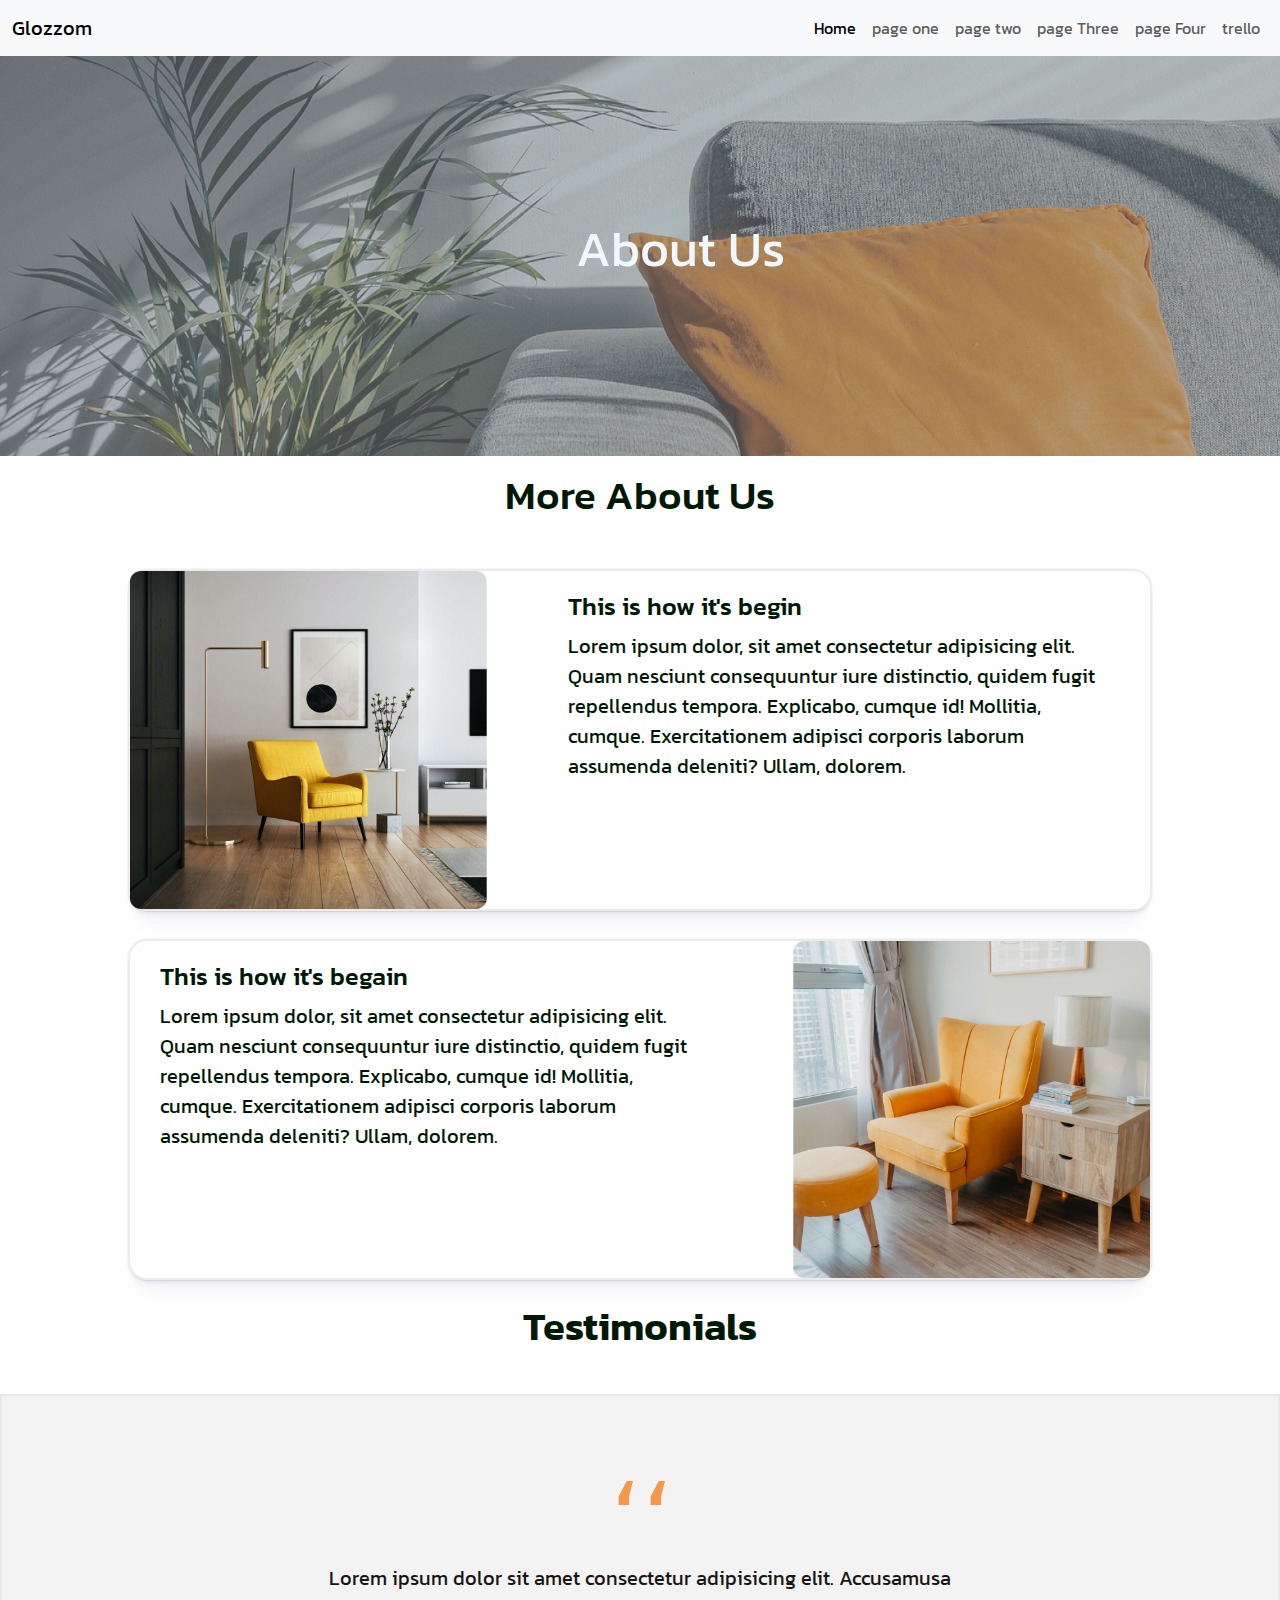
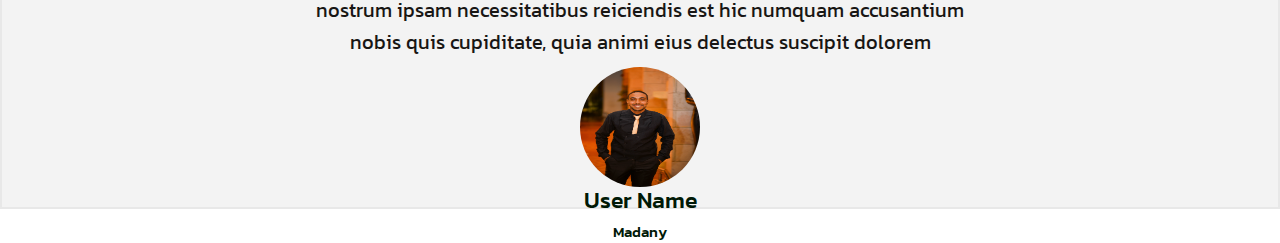
<file: Page1.html>
<!DOCTYPE html>
<html lang="en">
  <head>
    <meta charset="UTF-8" />
    <meta name="viewport" content="width=device-width, initial-scale=1.0" />
    <title>Document</title>
    <link rel="stylesheet" href="Pag1.css" />
    <link
      rel="stylesheet"
      href="./assets/bootstrap-5.3.3-dist/css/bootstrap.css"
    />
    <link rel="stylesheet" href="./assets/bootstrap-5.3.3-dist/all.min.css" />
    <link
      rel="stylesheet"
      href="https://cdnjs.cloudflare.com/ajax/libs/font-awesome/6.1.1/css/all.min.css"
    />
    <style>
      .navbar-toggler:focus {
        box-shadow: none;
      }
      .mt-1-1 {
        margin-top: 85px;
      }
      .special {
        position: relative;
      }
      .question {
        --bs-gutter-x: 0;
      }
      .my-bg {
        background-image: url("./lab/img/lights.jpg");
        background-size: cover;
        background-attachment: fixed;
      }
    </style>
  </head>
  <body>
    <!-- start nav -->
    <nav class="navbar navbar-expand-lg bg-body-tertiary">
      <div class="container-fluid d-flex">
        <a class="navbar-brand" href="#">Glozzom</a>
        <button
          class="navbar-toggler"
          type="button"
          data-bs-toggle="collapse"
          data-bs-target="#navbarNav"
        >
          <span class="navbar-toggler-icon"></span>
        </button>
        <div
          class="collapse navbar-collapse justify-content-end"
          id="navbarNav"
        >
          <ul class="navbar-nav">
            <li class="nav-item">
              <a class="nav-link active" href="./index.html">Home</a>
            </li>
            <li class="nav-item">
              <a class="nav-link" href="./Page1.html">page one</a>
            </li>
            <li class="nav-item">
              <a class="nav-link" href="./Page2.html">page two</a>
            </li>
            <li class="nav-item">
              <a class="nav-link" href="./page3.html">page Three</a>
            </li>
            <li class="nav-item">
              <a class="nav-link" href="./page4.html">page Four</a>
            </li>
            <li class="nav-item">
              <a class="nav-link" href="./page5.html">trello</a>
            </li>
          </ul>
        </div>
      </div>
    </nav>
    <!-- end nav -->

    <header id="sec1"><p>About Us</p></header>

    <main id="sec2">
      <div id="First_child"><p>More About Us</p></div>

      <div id="div2In-sec2">
        <div id="image2"><img src="./photo/unsplash__HqHX3LBN18.png" /></div>

        <div id="article">
          <h2>This is how it's begin</h2>
          <p>
            Lorem ipsum dolor, sit amet consectetur adipisicing elit. Quam
            nesciunt consequuntur iure distinctio, quidem fugit repellendus
            tempora. Explicabo, cumque id! Mollitia, cumque. Exercitationem
            adipisci corporis laborum assumenda deleniti? Ullam, dolorem.
          </p>
        </div>
      </div>

      <div id="div2In-sec2">
        <div id="article">
          <h2>This is how it's begain</h2>
          <p>
            Lorem ipsum dolor, sit amet consectetur adipisicing elit. Quam
            nesciunt consequuntur iure distinctio, quidem fugit repellendus
            tempora. Explicabo, cumque id! Mollitia, cumque. Exercitationem
            adipisci corporis laborum assumenda deleniti? Ullam, dolorem.
          </p>
        </div>
        <div id="image2"><img src="./photo/unsplash_g_8MrEZAvyE.png" /></div>
      </div>
    </main>

    <footer id="sec3">
      <div id="Testimonials">
        <p>Testimonials</p>
      </div>

      <div id="end_footer">
        <div><p id="p1_footer">،،</p></div>

        <div>
          <p id="p2_footer">
            Lorem ipsum dolor sit amet consectetur adipisicing elit.
            Accusamusa<br />
            nostrum ipsam necessitatibus reiciendis est hic numquam
            accusantium<br />
            nobis quis cupiditate, quia animi eius delectus suscipit dolorem
          </p>
        </div>
        <div id="imageeee">
          <img id="image3" src="./photo/DSC_2383.JPG" />
        </div>
        <h2 id="userName">User Name</h2>
        <h4 id="userName2">Madany</h4>
      </div>
    </footer>
  </body>
</html>
</file>
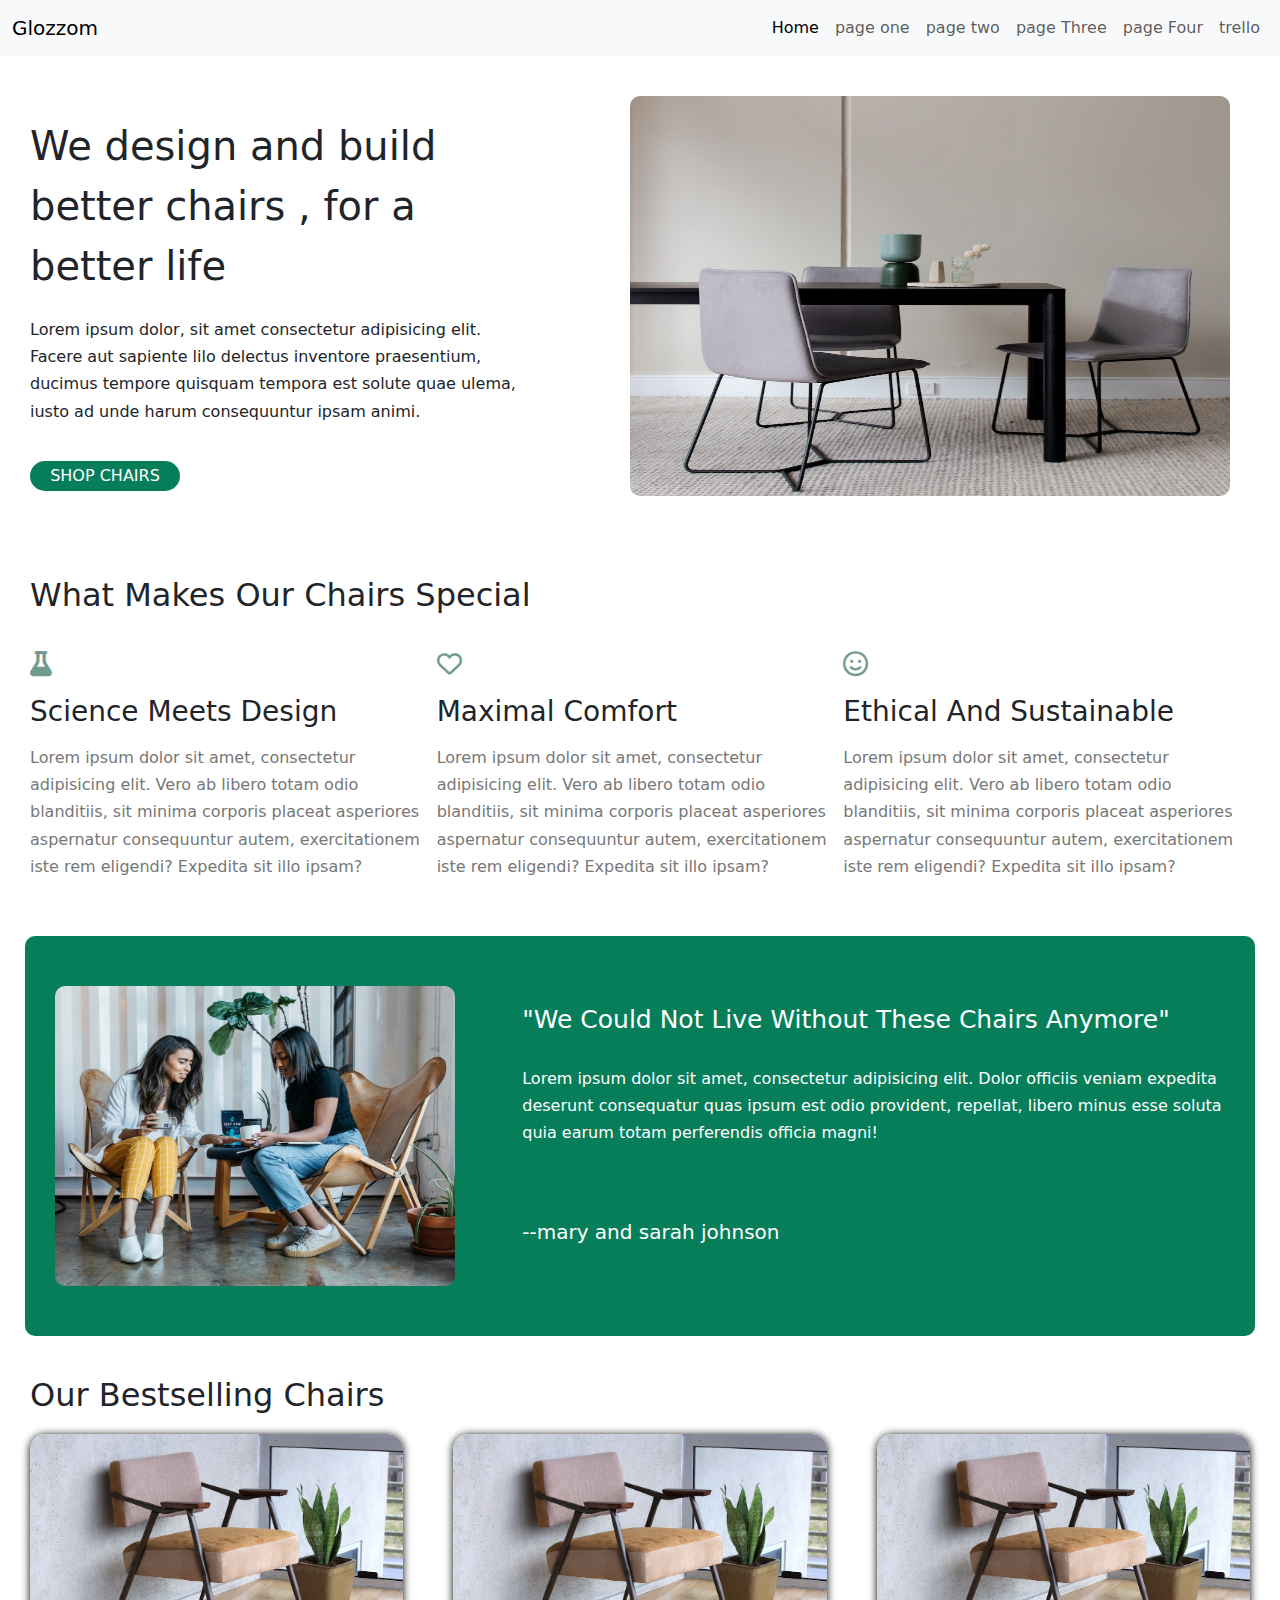
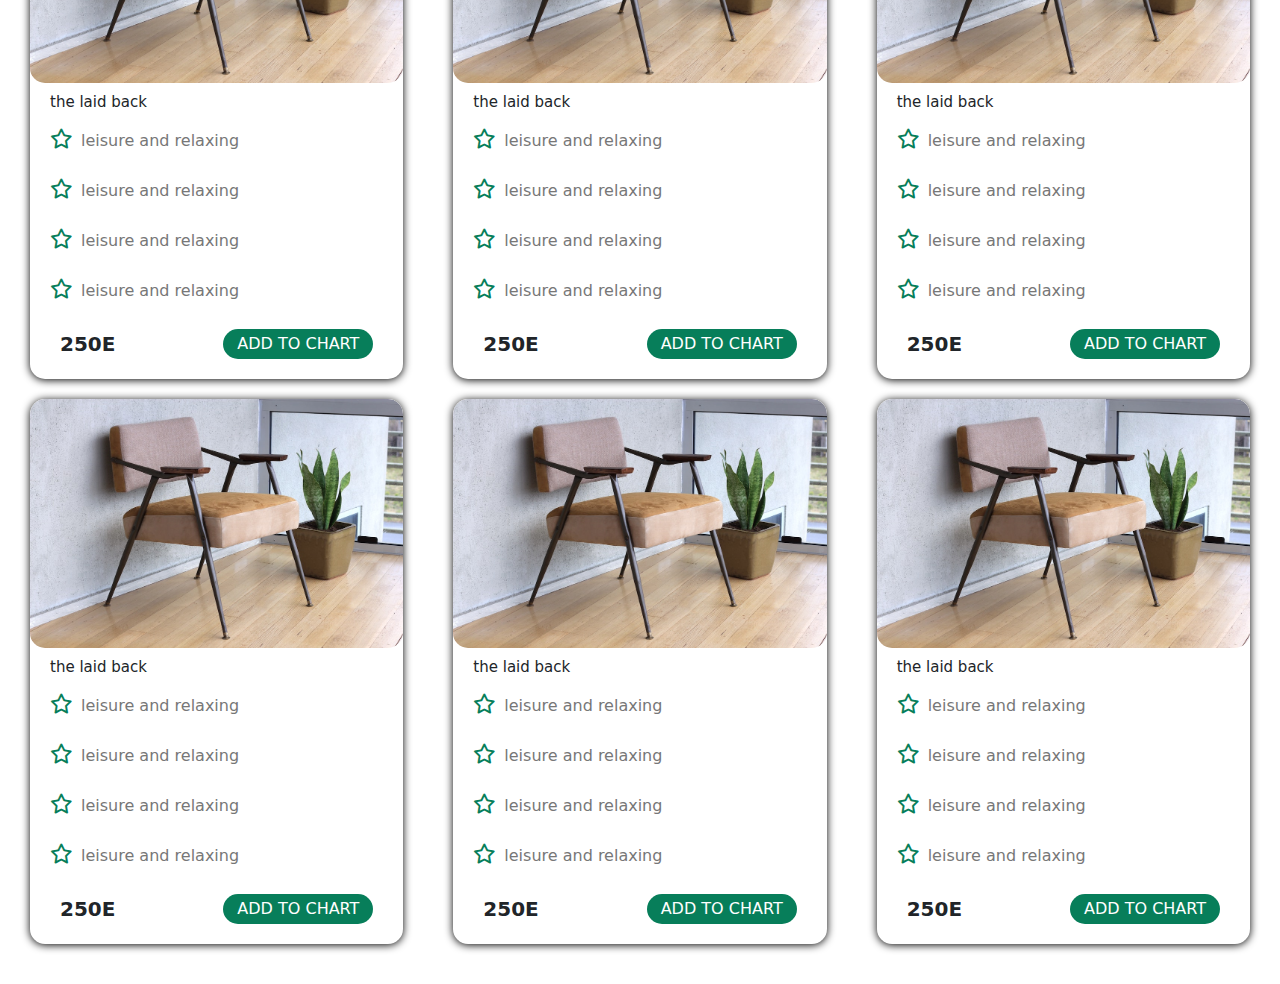
<file: Page2.html>
<!DOCTYPE html>
<html lang="en">
  <head>
    <meta charset="UTF-8" />
    <meta name="viewport" content="width=device-width, initial-scale=1.0" />
    <title>Document</title>
    <link
      rel="stylesheet"
      href="https://cdnjs.cloudflare.com/ajax/libs/font-awesome/6.0.0-beta3/css/all.min.css"
    />
    <link rel="stylesheet" href="./page2.css" />
    <link
      rel="stylesheet"
      href="./assets/bootstrap-5.3.3-dist/css/bootstrap.css"
    />
    <link rel="stylesheet" href="./assets/bootstrap-5.3.3-dist/all.min.css" />
    <link
      rel="stylesheet"
      href="https://cdnjs.cloudflare.com/ajax/libs/font-awesome/6.1.1/css/all.min.css"
    />
  </head>
  <body>
       <!-- start nav -->
    <nav class="navbar navbar-expand-lg bg-body-tertiary">
      <div class="container-fluid d-flex">
        <a class="navbar-brand" href="#">Glozzom</a>
        <button
          class="navbar-toggler"
          type="button"
          data-bs-toggle="collapse"
          data-bs-target="#navbarNav"
        >
          <span class="navbar-toggler-icon"></span>
        </button>
        <div
          class="collapse navbar-collapse justify-content-end"
          id="navbarNav"
        >
          <ul class="navbar-nav">
            <li class="nav-item">
              <a class="nav-link active" href="./index.html">Home</a>
            </li>
            <li class="nav-item">
              <a class="nav-link" href="./Page1.html">page one</a>
            </li>
            <li class="nav-item">
              <a class="nav-link" href="./Page2.html">page two</a>
            </li>
            <li class="nav-item">
              <a class="nav-link" href="./page3.html">page Three</a>
            </li>
            <li class="nav-item">
              <a class="nav-link" href="./page4.html">page Four</a>
            </li>
            <li class="nav-item">
              <a class="nav-link" href="./page5.html">trello</a>
            </li>
          </ul>
        </div>
      </div>
    </nav>
    <!-- end nav -->
    <main>
      <div class="content">
        <h1>We design and build better chairs , for a better life</h1>
        <p>
          Lorem ipsum dolor, sit amet consectetur adipisicing elit. Facere aut
          sapiente lilo delectus inventore praesentium, ducimus tempore quisquam
          tempora est solute quae ulema, iusto ad unde harum consequuntur ipsam
          animi.
        </p>
        <button>shop Chairs</button>
      </div>
      <div class="image_one">
        <img src="./lab pic/hero.jpg" alt="" />
      </div>
    </main>
    <!-- start advantages -->
    <div class="advantages">
      <h2>what makes our chairs special</h2>
      <div class="types-container">
        <div class="types">
          <i class="fas fa-flask"></i>
          <h3>science meets design</h3>
          <p>
            Lorem ipsum dolor sit amet, consectetur adipisicing elit. Vero ab
            libero totam odio blanditiis, sit minima corporis placeat asperiores
            aspernatur consequuntur autem, exercitationem iste rem eligendi?
            Expedita sit illo ipsam?
          </p>
        </div>
        <div class="types">
          <i class="fa-regular fa-heart"></i>
          <h3>Maximal comfort</h3>
          <p>
            Lorem ipsum dolor sit amet, consectetur adipisicing elit. Vero ab
            libero totam odio blanditiis, sit minima corporis placeat asperiores
            aspernatur consequuntur autem, exercitationem iste rem eligendi?
            Expedita sit illo ipsam?
          </p>
        </div>
        <div class="types">
          <i class="fa-regular fa-face-smile"></i>
          <h3>Ethical and sustainable</h3>
          <p>
            Lorem ipsum dolor sit amet, consectetur adipisicing elit. Vero ab
            libero totam odio blanditiis, sit minima corporis placeat asperiores
            aspernatur consequuntur autem, exercitationem iste rem eligendi?
            Expedita sit illo ipsam?
          </p>
        </div>
      </div>
    </div>

    <!-- end advantages -->
    <!-- start media -->
    <div class="customer">
      <div class="customer-image">
        <img src="./lab pic/customers.jpg" alt="" />
      </div>
      <div class="text">
        <h3>"we could not live without these chairs anymore"</h3>
        <p>
          Lorem ipsum dolor sit amet, consectetur adipisicing elit. Dolor
          officiis veniam expedita deserunt consequatur quas ipsum est odio
          provident, repellat, libero minus esse soluta quia earum totam
          perferendis officia magni!
        </p>
        <h5>--mary and sarah johnson</h5>
      </div>
    </div>
    <!-- end media -->
    <!-- start gallery -->
    <div class="gallery">
      <h2>our bestselling chairs</h2>
      <div class="box-container">
        <div class="box">
          <div class="gallery-image">
            <img src="./lab pic/chair-1.jpg" alt="" />
          </div>
          <div class="text">
            <h5>the laid back</h5>
            <div class="desc">
              <i class="fa-regular fa-star"></i>
              <p>leisure and relaxing</p>
            </div>
            <div class="desc">
              <i class="fa-regular fa-star"></i>
              <p>leisure and relaxing</p>
            </div>
            <div class="desc">
              <i class="fa-regular fa-star"></i>
              <p>leisure and relaxing</p>
            </div>
            <div class="desc">
              <i class="fa-regular fa-star"></i>
              <p>leisure and relaxing</p>
            </div>
          </div>
          <div class="end">
            <p>250E</p>
            <button>add to chart</button>
          </div>
        </div>
        <div class="box">
          <div class="gallery-image">
            <img src="./lab pic/chair-1.jpg" alt="" />
          </div>
          <div class="text">
            <h5>the laid back</h5>
            <div class="desc">
              <i class="fa-regular fa-star"></i>
              <p>leisure and relaxing</p>
            </div>
            <div class="desc">
              <i class="fa-regular fa-star"></i>
              <p>leisure and relaxing</p>
            </div>
            <div class="desc">
              <i class="fa-regular fa-star"></i>
              <p>leisure and relaxing</p>
            </div>
            <div class="desc">
              <i class="fa-regular fa-star"></i>
              <p>leisure and relaxing</p>
            </div>
          </div>
          <div class="end">
            <p>250E</p>
            <button>add to chart</button>
          </div>
        </div>
        <div class="box">
          <div class="gallery-image">
            <img src="./lab pic/chair-1.jpg" alt="" />
          </div>
          <div class="text">
            <h5>the laid back</h5>
            <div class="desc">
              <i class="fa-regular fa-star"></i>
              <p>leisure and relaxing</p>
            </div>
            <div class="desc">
              <i class="fa-regular fa-star"></i>
              <p>leisure and relaxing</p>
            </div>
            <div class="desc">
              <i class="fa-regular fa-star"></i>
              <p>leisure and relaxing</p>
            </div>
            <div class="desc">
              <i class="fa-regular fa-star"></i>
              <p>leisure and relaxing</p>
            </div>
          </div>
          <div class="end">
            <p>250E</p>
            <button>add to chart</button>
          </div>
        </div>
        <div class="box">
          <div class="gallery-image">
            <img src="./lab pic/chair-1.jpg" alt="" />
          </div>
          <div class="text">
            <h5>the laid back</h5>
            <div class="desc">
              <i class="fa-regular fa-star"></i>
              <p>leisure and relaxing</p>
            </div>
            <div class="desc">
              <i class="fa-regular fa-star"></i>
              <p>leisure and relaxing</p>
            </div>
            <div class="desc">
              <i class="fa-regular fa-star"></i>
              <p>leisure and relaxing</p>
            </div>
            <div class="desc">
              <i class="fa-regular fa-star"></i>
              <p>leisure and relaxing</p>
            </div>
          </div>
          <div class="end">
            <p>250E</p>
            <button>add to chart</button>
          </div>
        </div>
        <div class="box">
          <div class="gallery-image">
            <img src="./lab pic/chair-1.jpg" alt="" />
          </div>
          <div class="text">
            <h5>the laid back</h5>
            <div class="desc">
              <i class="fa-regular fa-star"></i>
              <p>leisure and relaxing</p>
            </div>
            <div class="desc">
              <i class="fa-regular fa-star"></i>
              <p>leisure and relaxing</p>
            </div>
            <div class="desc">
              <i class="fa-regular fa-star"></i>
              <p>leisure and relaxing</p>
            </div>
            <div class="desc">
              <i class="fa-regular fa-star"></i>
              <p>leisure and relaxing</p>
            </div>
          </div>
          <div class="end">
            <p>250E</p>
            <button>add to chart</button>
          </div>
        </div>
        <div class="box">
          <div class="gallery-image">
            <img src="./lab pic/chair-1.jpg" alt="" />
          </div>
          <div class="text">
            <h5>the laid back</h5>
            <div class="desc">
              <i class="fa-regular fa-star"></i>
              <p>leisure and relaxing</p>
            </div>
            <div class="desc">
              <i class="fa-regular fa-star"></i>
              <p>leisure and relaxing</p>
            </div>
            <div class="desc">
              <i class="fa-regular fa-star"></i>
              <p>leisure and relaxing</p>
            </div>
            <div class="desc">
              <i class="fa-regular fa-star"></i>
              <p>leisure and relaxing</p>
            </div>
          </div>
          <div class="end">
            <p>250E</p>
            <button>add to chart</button>
          </div>
        </div>
      </div>
    </div>
    <!-- end gallery -->
  </body>
</html>
</file>
<file: Pag1.css>
@import url("https://fonts.googleapis.com/css2?family=Kanit:ital,wght@0,100;0,200;0,300;0,400;0,500;0,600;0,700;0,800;0,900;1,100;1,200;1,300;1,400;1,500;1,600;1,700;1,800;1,900&display=swap");

* {
  padding: 0;
  margin: 0;
  box-sizing: border-box;
  font-family: "Kanit", sans-serif;
  color: #001906;
}

body {
  width: 100vw;
  height: auto;
  /* overflow-x: hidden; */
  /* display: grid;
  grid-template-columns: 100%; */
  display: flex;
  flex-direction: column;
}

#sec1 {
  width: 100%;
  height: 400px;
  /* border: 1px black solid; */
  background: linear-gradient(to right, #9a9ba571, #a4a4ac52),
    url(./photo/header.png);
  background-position: center;
  background-repeat: no-repeat;
  background-size: cover;
  align-items: center;
  align-content: center;
  padding-left: 45%;
}
#sec1 p {
  color: aliceblue;
  font-size: 50px;
  box-shadow: 3px black;
}

#sec2 {
  width: 100%;
  height: 853px;
  /* border: 1px black solid; */
  display: flex;
  flex-direction: column;
  justify-content: space-evenly;
  align-items: center;
  /* align-items: center; */
  /* justify-content: center; */
}

#First_child {
  margin-bottom: 20px;
  color: #1a187e;
  font-size: 40px;
  font-weight: 500;
  display: flex;
  align-items: center;
  justify-content: center;
}

#div2In-sec2 {
  width: 80%;
  height: 40%;
  border: 2px rgba(228, 228, 228, 0.74) solid;
  box-shadow: rgba(14, 63, 126, 0.04) 0px 0px 0px 1px,
    rgba(42, 51, 69, 0.04) 0px 1px 1px -0.5px,
    rgba(42, 51, 70, 0.04) 0px 3px 3px -1.5px,
    rgba(42, 51, 70, 0.04) 0px 6px 6px -3px,
    rgba(14, 63, 126, 0.04) 0px 12px 12px -6px,
    rgba(14, 63, 126, 0.04) 0px 24px 24px -12px;
  display: flex;
  justify-content: space-between;
  /* align-items: center; */
  border-radius: 19px;
  margin-bottom: 20px;
}

#image2 {
  height: 100%;
  width: 35%;
}

#image2 img {
  height: 100%;
  width: 100%;
}

#article {
  width: 60%;
  padding: 20px 30px;
}
#article h2 {
  font-size: 25px;
}

#article p {
  margin-top: 10px;
  font-size: 20px;
  font-weight: 400;
}

footer {
  width: 100%;
  height: 500px;
  /* border: 1px black solid; */
  display: flex;
  flex-direction: column;
  justify-content: space-between;
  align-items: center;
  /* justify-content: center; */
}

#Testimonials {
  position: relative;
  display: flex;
  justify-content: center;
  align-items: center;
  width: 100%;
  height: 10%;
  animation: left-to-right 2s linear infinite;
  &:hover {
    animation-play-state: paused;
  }
}

#Testimonials p {
  color: #001906;
  font-size: 40px;
  font-weight: 600;
}
@keyframes left-to-right {
  100% {
    transform: translateX(70px);
  }
}

#end_footer {
  width: 100%;
  height: 83%;
  background-color: #f3f3f3;
  border: 2px rgba(228, 228, 228, 0.74) solid;
  display: flex;
  flex-direction: column;
  /* justify-content: center; */
  align-items: center;
}

#p1_footer {
  font-size: 100px;
  color: #f6974a;
  font-family: emoji;
}

#p2_footer {
  font-size: 20px;
  color: #181614;
  margin-bottom: 9px;
  text-align: center;
  line-height: 1.6;
}
#image3 {
  position: relative;
  border-radius: 50%;
  animation: up-and-down 3s linear infinite;
  &:hover {
    animation-play-state: paused;
  }
}

@keyframes up-and-down {
  0%,
  100% {
    top: 0;
  }
  50% {
    top: -20px;
  }
}

#image3 {
  width: 120px;
  height: 120px;
  transition: all 1s;
}

#userName {
  font-size: 23px;
}

#userName2 {
  font-size: 15px;
}
</file>
<file: page2.css>
* {
  -webkit-box-sizing: border-box;
  -moz-box-sizing: border-box;
  box-sizing: border-box;
  margin: 0;
  padding: 0;
}
:root {
  --main-padding: 40px 30px;
}
html {
  scroll-behavior: smooth;
}
body {
  font-family: "Open Sans", sans-serif;
}
/* end global  */
main {
  padding: var(--main-padding);
  display: flex;
  justify-content: space-between;
}
main .content {
  margin-top: 20px;
  width: 40%;
  margin-right: 10px;
}
.content h1 {
  line-height: 1.5;
}
.content p {
  margin-top: 20px;
  line-height: 1.7;
}
.content button {
  margin-top: 20px;
  border: none;
  outline: none;
  width: 150px;
  height: 30px;
  border-radius: 30px;
  background-color: #077e5a;
  text-transform: uppercase;
  color: white;
}

main .image_one img {
  margin-right: 20px;
  width: 600px;
  height: 400px;
  border-radius: 10px;
}
.advantages {
  padding: var(--main-padding);
}
.advantages h2 {
  text-transform: capitalize;
}
.advantages .types-container {
  display: flex;
  justify-content: space-between;
}
.advantages .types-container .types {
  margin-right: 15px;
  margin-top: 30px;
}
.types-container .types i {
  color: #729b8f;
  font-size: 25px;
}
.types-container .types h3 {
  margin-top: 15px;
  text-transform: capitalize;
}
.types-container .types p {
  margin-top: 15px;
  line-height: 1.7;
  color: #777;
}
/* start customer */
.customer {
  padding: var(--main-padding);
  background-color: #077e5a;
  display: flex;
  height: 400px;
  align-items: center;
  margin: 0 25px 0px 25px;
  border-radius: 10px;
}
.customer .customer-image {
  width: 100%;
}
.customer:hover .customer-image img {
  transform: translateX(110%);
  width: 100%;
}
.customer .customer-image img {
  width: 400px;
  height: 300px;
  border-radius: 10px;
  margin-right: 30px;
  transition: 0.4s ease-in-out all;
  transition-delay: 0.4s;
}
.customer .text {
  position: relative;
  top: -80px;
  transform: translateX(0%);
  transition: 0.4s all;
}
.customer:hover .text {
  transform: translateX(-90%);
}
.customer .text h3 {
  margin-top: 50px;
  color: white;
  font-size: 25px;
  padding: 5px 0;
  text-transform: capitalize;
}
.customer .text p {
  margin-top: 25px;
  line-height: 1.7;
  color: white;
}
.customer .text h5 {
  position: absolute;
  bottom: -90px;
  color: white;
  font-weight: normal;
  font-stretch: extra-expanded;
}
/* end customer */
/* start gallery */
.gallery {
  padding: var(--main-padding);
}
.gallery h2 {
  text-transform: capitalize;
}
.box-container {
  margin-top: 20px;
  display: grid;
  grid-template-columns: 1fr 1fr 1fr;
  grid-gap: 20px 50px;
}
.gallery .box {
  box-shadow: 0px 1px 8px black;
  border-radius: 15px;
  overflow: hidden;
}
.box .gallery-image {
  overflow: hidden;
}
.box .gallery-image img {
  width: 100%;
  border-radius: 15px;
  transition: 0.5s;
}
.box .gallery-image img:hover {
  scale: 1.1;
  transform: rotate(10deg);
}
.box .text {
  margin-left: 20px;
  transition: 0.5s;
}
.box .text h5 {
  margin-top: 10px;
  font-size: 15px;
}
.box .text .desc {
  display: flex;
  transition: 0.5s;
}
.box .text .desc:hover {
  scale: 1.1;
}
.box .text .desc i {
  font-size: 20px;
  margin-right: 8px;
  color: #077e5a;
  margin-top: 10px;
}
.box .text .desc p {
  color: #777;
  margin-top: 10px;
}
.box .end {
  display: flex;
  justify-content: space-between;
}
.box .end p {
  margin: 10px 10px 20px 30px;
  font-weight: bold;
  font-size: 20px;
}
.box .end button {
  margin: 10px 30px 20px 10px;
  border: none;
  outline: none;
  width: 150px;
  height: 30px;
  border-radius: 30px;
  background-color: #077e5a;
  text-transform: uppercase;
  color: white;
  transition: 0.5s;
}
.box .end button:hover {
  scale: 1.1;
}
/* end gallery */
</file>
